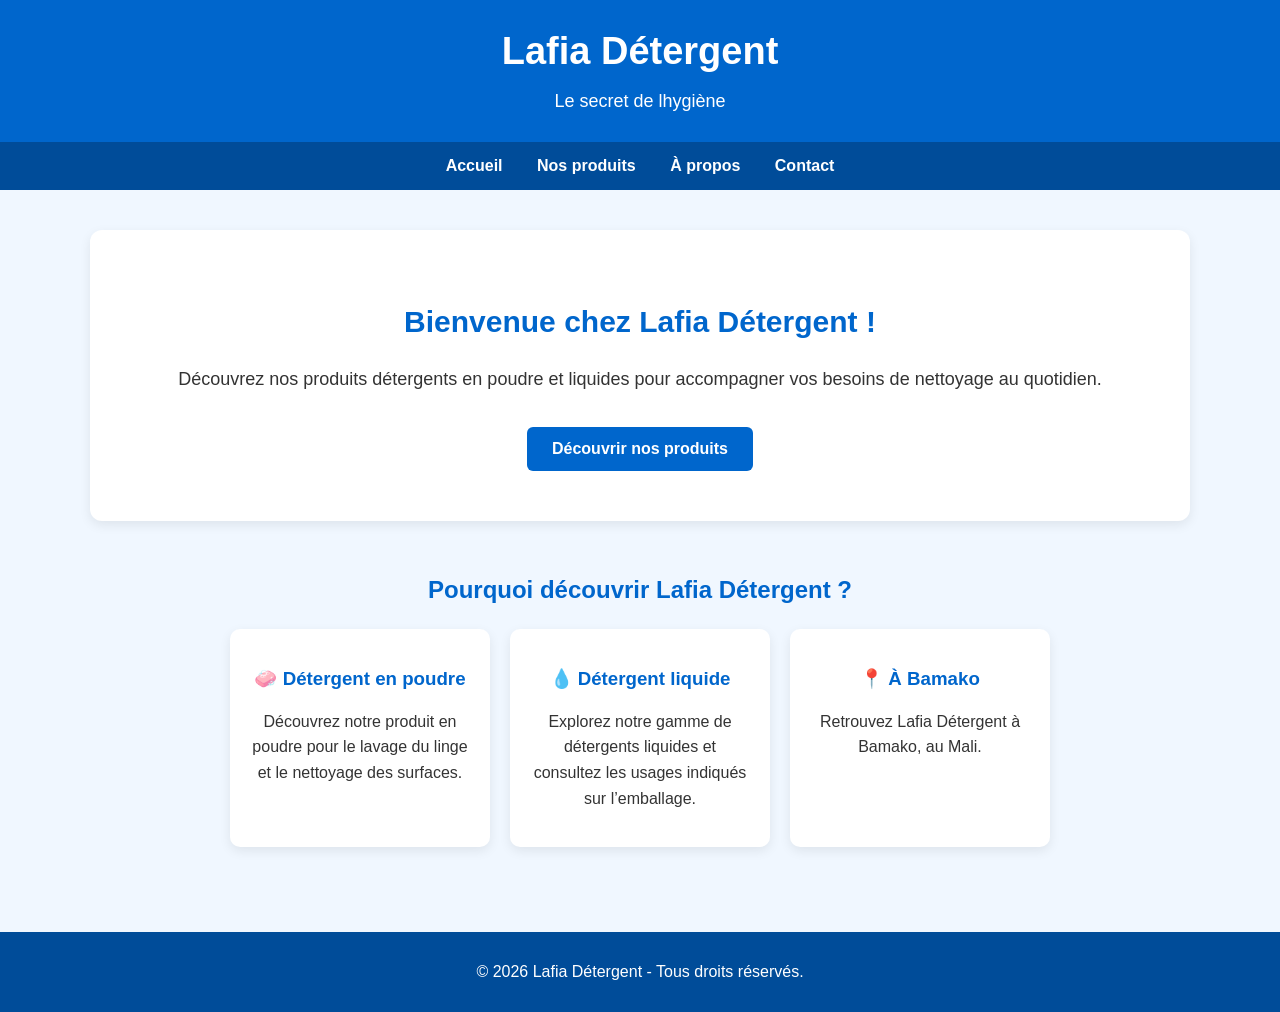
<file: index.html>
<!DOCTYPE html>
<html lang="fr">

<head>
    <meta charset="UTF-8">
    <meta name="viewport" content="width=device-width, initial-scale=1.0">
    <title>Accueil - Lafia Détergent</title>
    <link rel="stylesheet" href="style.css">
</head>

<body>

    <header>
        <h1>Lafia Détergent</h1>
        <p>Le secret de lhygiène</p>
    </header>

    <nav>
        <a href="index.html">Accueil</a>
        <a href="produits.html">Nos produits</a>
        <a href="apropos.html">À propos</a>
        <a href="contact.html">Contact</a>
    </nav>

    <main>

        <section class="accueil">
            <h2>Bienvenue chez Lafia Détergent !</h2>

            <p>
                Découvrez nos produits détergents en poudre et liquides
                pour accompagner vos besoins de nettoyage au quotidien.
            </p>

            <a class="bouton" href="produits.html">Découvrir nos produits</a>
        </section>

        <section class="avantages">
            <h2>Pourquoi découvrir Lafia Détergent ?</h2>

            <div class="cartes">

                <div class="carte">
                    <h3>🧼 Détergent en poudre</h3>
                    <p>Découvrez notre produit en poudre pour le lavage du linge et le nettoyage des surfaces.</p>
                </div>

                <div class="carte">
                    <h3>💧 Détergent liquide</h3>
                    <p>Explorez notre gamme de détergents liquides et consultez les usages indiqués sur l’emballage.</p>
                </div>

                <div class="carte">
                    <h3>📍 À Bamako</h3>
                    <p>Retrouvez Lafia Détergent à Bamako, au Mali.</p>
                </div>

            </div>
        </section>

    </main>

    <footer>
        <p>&copy; 2026 Lafia Détergent - Tous droits réservés.</p>
    </footer>

</body>

</html>
</file>
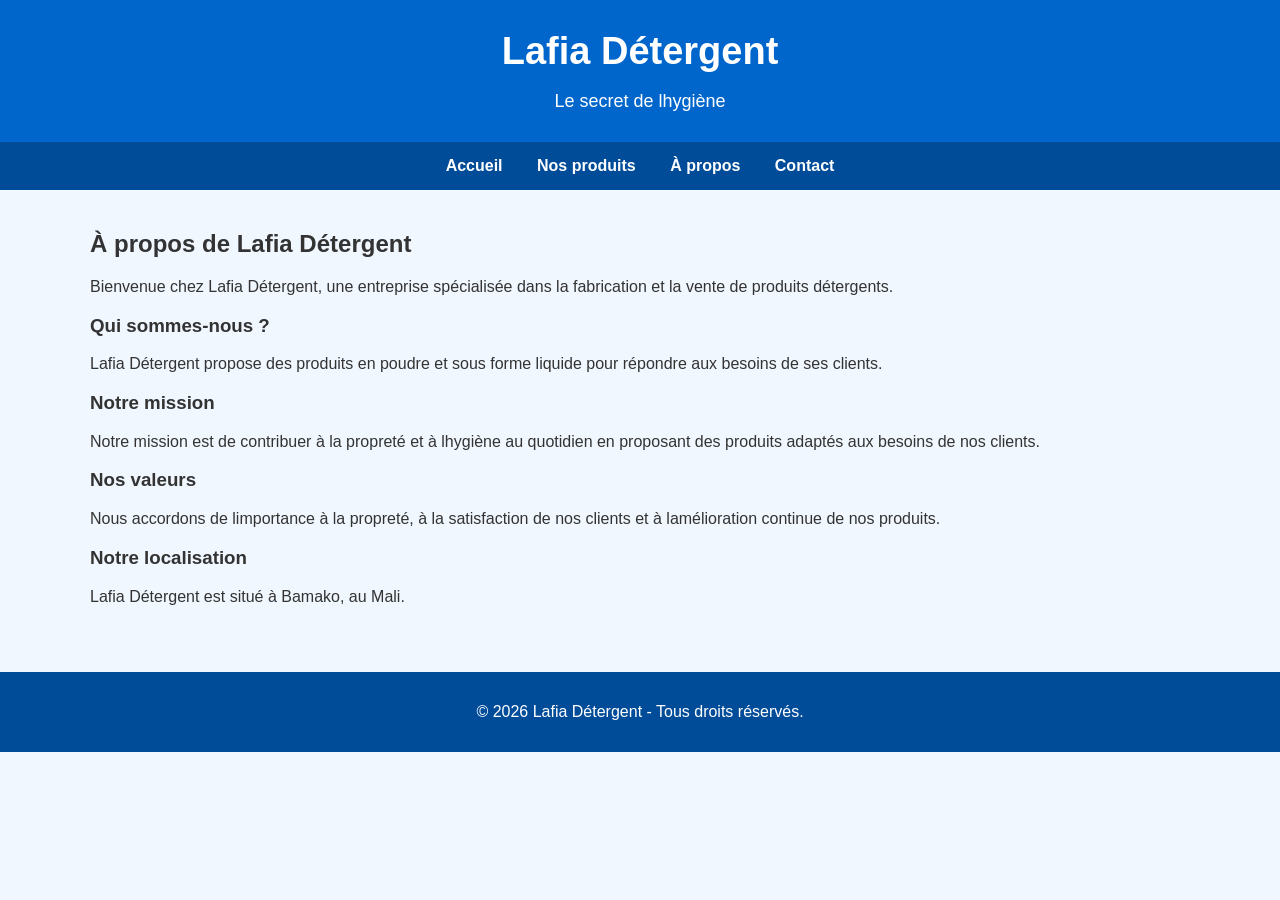
<file: apropos.html>
<!DOCTYPE html>
<html lang="fr">
<head>
    <meta charset="UTF-8">
    <meta name="viewport" content="width=device-width, initial-scale=1.0">
<title>À propos - Lafia Détergent</title>
<link rel="stylesheet" href="style.css">
</head>
<body>
<!-- EN-TÊTE -->
<header>
    <h1>Lafia Détergent</h1>
    <p>Le secret de lhygiène</p>
</header>
<!-- MENU DE NAVIGATION -->
<nav>
    <a href="index.html">Accueil</a>
    <a href="produits.html">Nos produits</a>
    <a href="apropos.html">À propos</a>
    <a href="contact.html">Contact</a>
</nav>
<!-- CONTENU PRINCIPAL -->
<main>
    <section id="apropos">
        <h2>À propos de Lafia Détergent</h2>
        <p>
            Bienvenue chez Lafia Détergent, une entreprise
            spécialisée dans la fabrication et la vente
            de produits détergents.
        </p>
        <h3>Qui sommes-nous ?</h3>
        <p>
            Lafia Détergent propose des produits en poudre
            et sous forme liquide pour répondre aux besoins
            de ses clients.
        </p>
        <h3>Notre mission</h3>
        <p>
            Notre mission est de contribuer à la propreté
            et à lhygiène au quotidien en proposant
            des produits adaptés aux besoins de nos clients.
        </p>
        <h3>Nos valeurs</h3>
        <p>
            Nous accordons de limportance à la propreté,
            à la satisfaction de nos clients et à lamélioration
            continue de nos produits.
        </p>
        <h3>Notre localisation</h3>
        <p>
            Lafia Détergent est situé à Bamako, au Mali.
        </p>
    </section>
</main>
<!-- PIED DE PAGE -->
<footer>
    <p>&copy; 2026 Lafia Détergent - Tous droits réservés.</p>
</footer>
</body>
</html>
</file>
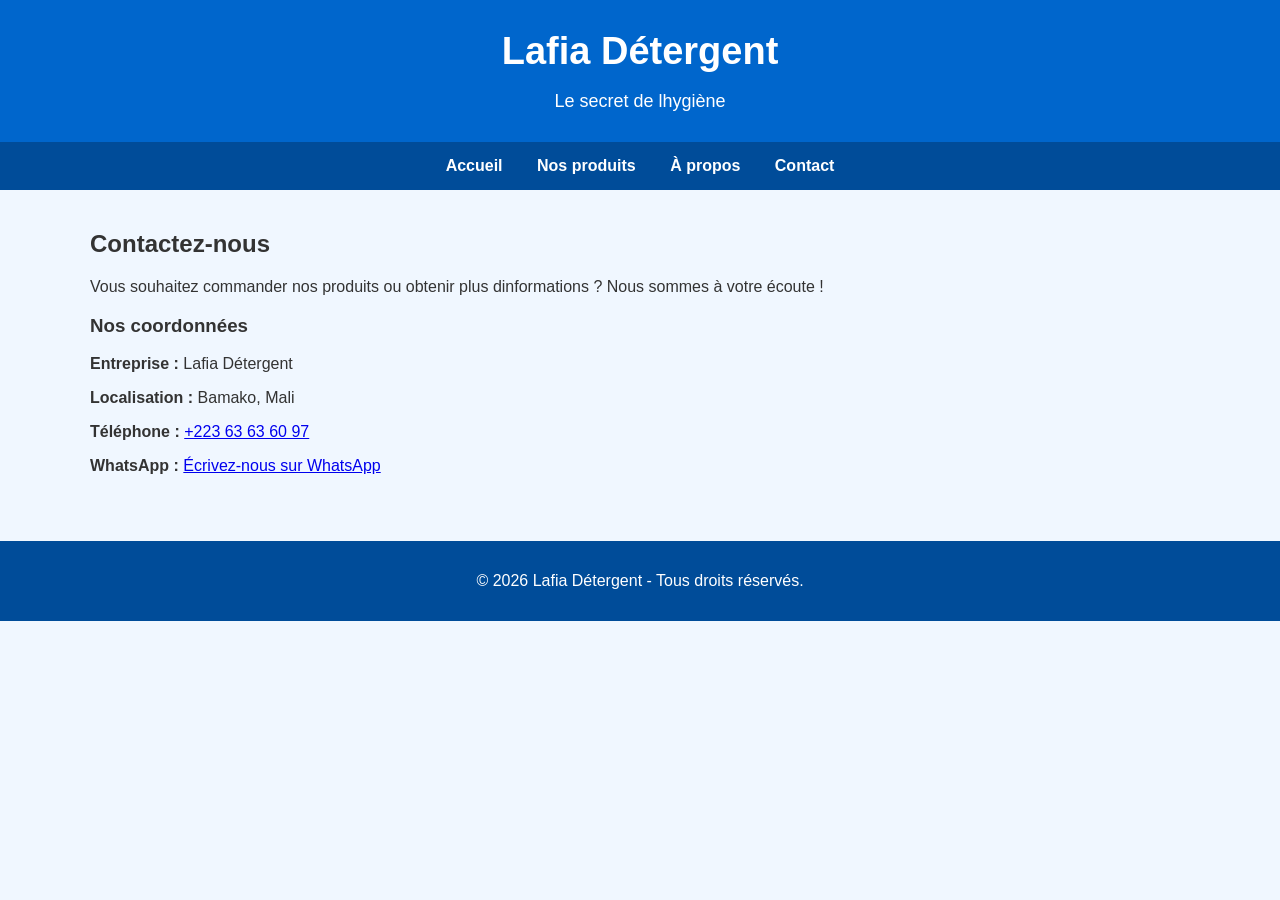
<file: contact.html>
<!DOCTYPE html>
<html lang="fr"></html>
<head>
    <meta charset="UTF-8">
    <meta name="viewport" content="width=device-width, initial-scale=1.0">
    <title>Contact - Lafia Détergent</title>
    <link rel="stylesheet" href="style.css">
</head>
<body>
    <header>
    <h1>Lafia Détergent</h1>
    <p>Le secret de lhygiène</p>
</header>

<nav>
    <a href="index.html">Accueil</a>
    <a href="produits.html">Nos produits</a>
    <a href="apropos.html">À propos</a>
    <a href="contact.html">Contact</a>
</nav>

<main>
    <section id="contact">

        <h2>Contactez-nous</h2>

        <p>
            Vous souhaitez commander nos produits ou obtenir
            plus dinformations ? Nous sommes à votre écoute !
        </p>

        <h3>Nos coordonnées</h3>

        <p>
            <strong>Entreprise :</strong> Lafia Détergent
        </p>

        <p>
            <strong>Localisation :</strong> Bamako, Mali
        </p>

        <p>
            <strong>Téléphone :</strong>
            <a href="tel:+22363636097">+223 63 63 60 97</a>
        </p>

        <p>
            <strong>WhatsApp :</strong>
            <a href="https://wa.me/22363636097" target="_blank" rel="noopener noreferrer">
                Écrivez-nous sur WhatsApp
            </a>
        </p>

    </section>
</main>

<footer>
    <p>&copy; 2026 Lafia Détergent - Tous droits réservés.</p>
</footer>
</body>
</html>
</file>
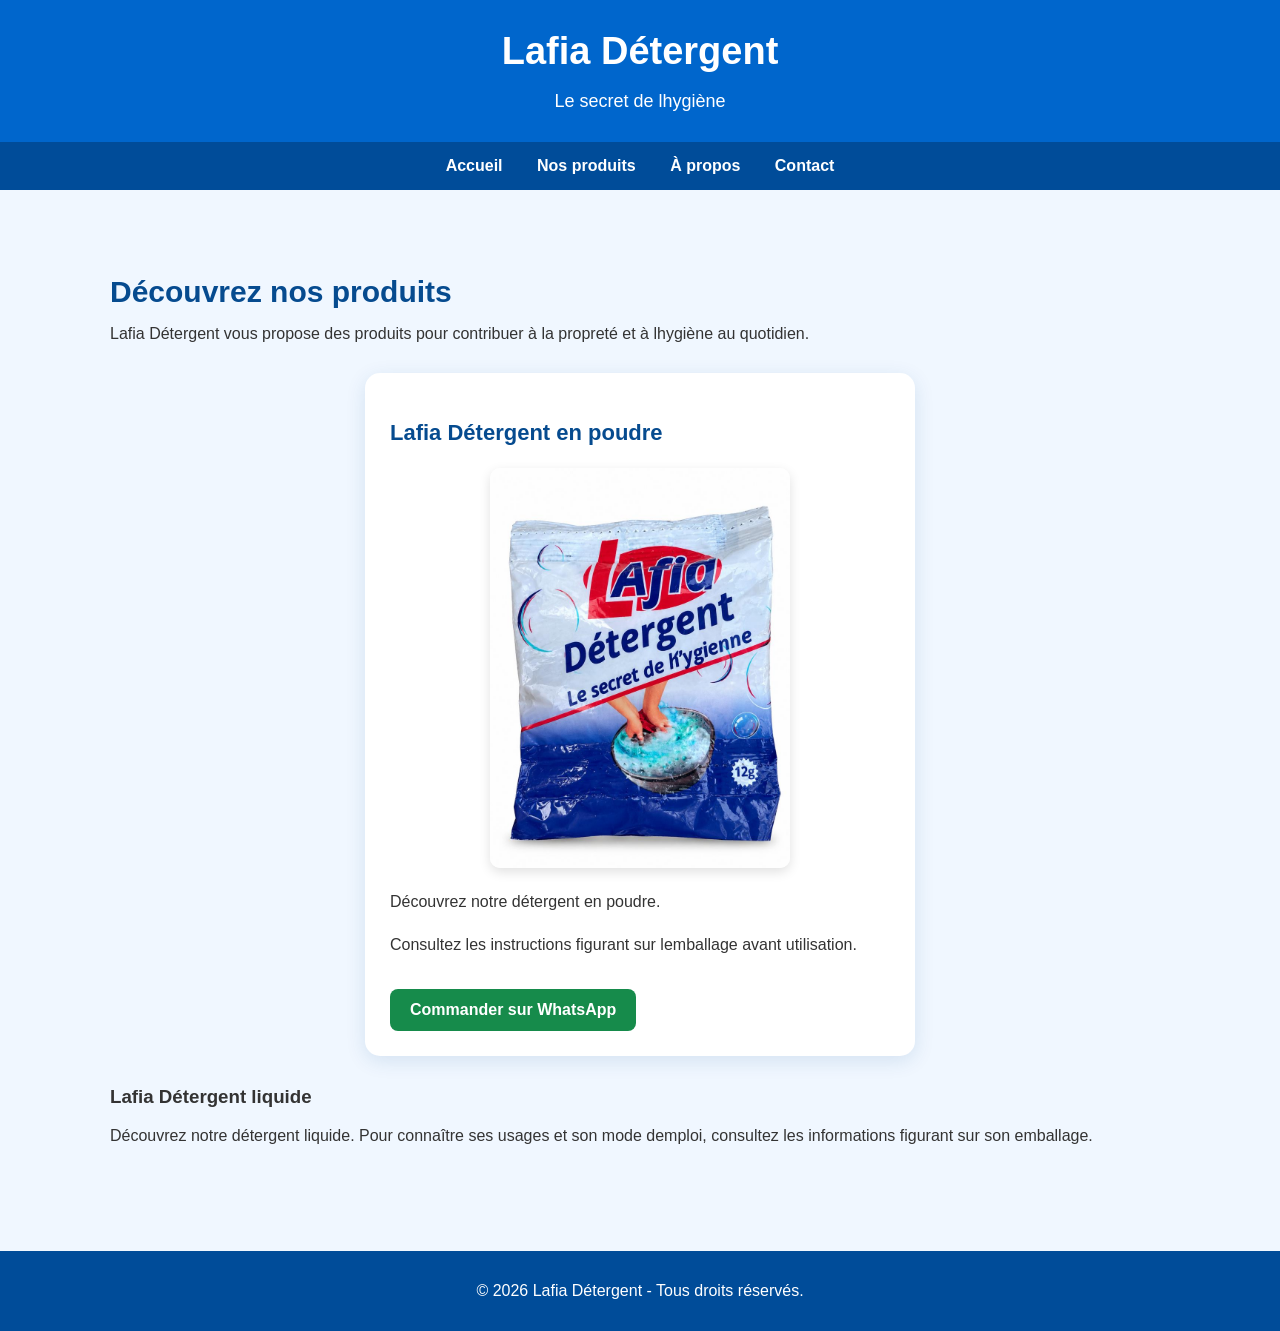
<file: produits.html>
<!DOCTYPE html>
<html lang="fr">
<head>
    <meta charset="UTF-8">
    <meta name="viewport" content="width=device-width, initial-scale=1.0">
    <title>Nos produits - Lafia Détergent</title>
    <link rel="stylesheet" href="style.css">
</head>
<body>
<header>
    <h1>Lafia Détergent</h1>
    <p>Le secret de lhygiène</p>
</header>
<nav>
    <a href="index.html">Accueil</a>
    <a href="produits.html">Nos produits</a>
    <a href="apropos.html">À propos</a>
    <a href="contact.html">Contact</a>
</nav>
<main>
    <section id="produits">
        <h2>Découvrez nos produits</h2>
        <p>
            Lafia Détergent vous propose des produits
            pour contribuer à la propreté et à lhygiène
            au quotidien.
        </p>
       <div class="produit">
    <h3>Lafia Détergent en poudre</h3>

    <img src="lafia-poudre.png"
         alt="Paquet de Lafia Détergent en poudre"
         class="photo-produit">

    <p>Découvrez notre détergent en poudre.</p>

    <p>Consultez les instructions figurant sur lemballage avant utilisation.</p>
    
    <a class="bouton-whatsapp"
   href="https://wa.me/22363636097"
   target="_blank"
   rel="noopener noreferrer">
   Commander sur WhatsApp
</a>
</div>
        <div>
            <h3>Lafia Détergent liquide</h3>
            <p>
                Découvrez notre détergent liquide.
                Pour connaître ses usages et son mode demploi,
                consultez les informations figurant sur son emballage.
            </p>
        </div>
    </section>
</main>
<footer>
    <p>&copy; 2026 Lafia Détergent - Tous droits réservés.</p>
</footer>
</body>
</html>
</file>
<file: style.css>
/* Style général de la page */
body {
    margin: 0;
    padding: 0;
    font-family: Arial, sans-serif;
    background-color: #f0f7ff;
    color: #333333;
}

/* En-tête du site */
header {
    background-color: #0066cc;
    color: white;
    text-align: center;
    padding: 30px 15px;
}

header h1 {
    font-size: 38px;
    margin: 0;
}

header p {
    font-size: 18px;
    margin-bottom: 0;
}

/* Menu de navigation */
nav {
    background-color: #004c99;
    text-align: center;
    padding: 15px;
}

nav a {
    color: white;
    text-decoration: none;
    margin: 0 15px;
    font-weight: bold;
}

nav a:hover {
    color: #b3dcff;
}

/* Contenu principal */
main {
    max-width: 1100px;
    margin: auto;
    padding: 20px;
}

/* Section d'accueil */
.accueil {
    background-color: white;
    text-align: center;
    padding: 50px 20px;
    border-radius: 12px;
    margin-top: 20px;
    box-shadow: 0 4px 12px rgba(0, 0, 0, 0.08);
}

.accueil h2 {
    color: #0066cc;
    font-size: 30px;
}

.accueil p {
    font-size: 18px;
    line-height: 1.7;
}

/* Bouton de découverte */
.bouton {
    display: inline-block;
    background-color: #0066cc;
    color: white;
    text-decoration: none;
    padding: 13px 25px;
    border-radius: 6px;
    margin-top: 15px;
    font-weight: bold;
}

.bouton:hover {
    background-color: #004c99;
}

/* Section des avantages */
.avantages {
    text-align: center;
    padding: 35px 0;
}

.avantages h2 {
    color: #0066cc;
}

/* Organisation des cartes */
.cartes {
    display: flex;
    justify-content: center;
    gap: 20px;
    flex-wrap: wrap;
    margin-top: 25px;
}

/* Chaque carte */
.carte {
    background-color: white;
    width: 260px;
    padding: 20px;
    border-radius: 10px;
    box-shadow: 0 4px 12px rgba(0, 0, 0, 0.08);
    box-sizing: border-box;
}

.carte h3 {
    color: #0066cc;
}

.carte p {
    line-height: 1.6;
}

/* Pied de page */
footer {
    background-color: #004c99;
    color: white;
    text-align: center;
    padding: 15px;
    margin-top: 30px;
}

/* Adaptation aux petits écrans */
@media (max-width: 600px) {
    header h1 {
        font-size: 30px;
    }

    nav a {
        display: inline-block;
        margin: 8px;
    }

    .accueil h2 {
        font-size: 24px;
    }

    .carte {
        width: 100%;
    }
}
.photo-produit {
    width: 100%;
    max-width: 350px;
    height: auto;
    display: block;
    margin: 20px auto;
    border-radius: 10px;
    box-shadow: 0 4px 12px rgba(0, 0, 0, 0.15);
}
/* Présentation des produits Lafia */
#produits {
    padding: 40px 20px;
}

#produits h2 {
    color: #064b8f;
    font-size: 30px;
    margin-bottom: 15px;
}

.produit {
    background-color: white;
    max-width: 500px;
    margin: 30px auto;
    padding: 25px;
    border-radius: 15px;
    box-shadow: 0 5px 20px rgba(0, 70, 140, 0.12);
    transition: transform 0.3s ease, box-shadow 0.3s ease;
}

/* Petit effet au passage de la souris */
.produit:hover {
    transform: translateY(-5px);
    box-shadow: 0 10px 25px rgba(0, 70, 140, 0.2);
}

.produit h3 {
    color: #064b8f;
    font-size: 22px;
}

.photo-produit {
    width: 100%;
    max-width: 300px;
    height: auto;
    display: block;
    margin: 20px auto;
    border-radius: 10px;
    box-shadow: 0 4px 12px rgba(0, 0, 0, 0.12);
}

.produit p {
    line-height: 1.7;
}
.bouton-whatsapp {
    display: inline-block;
    background-color: #168b4b;
    color: white;
    padding: 12px 20px;
    margin-top: 15px;
    border-radius: 8px;
    text-decoration: none;
    font-weight: bold;
    transition: background-color 0.3s ease;
}

.bouton-whatsapp:hover {
    background-color: #106b39;
}
</file>
